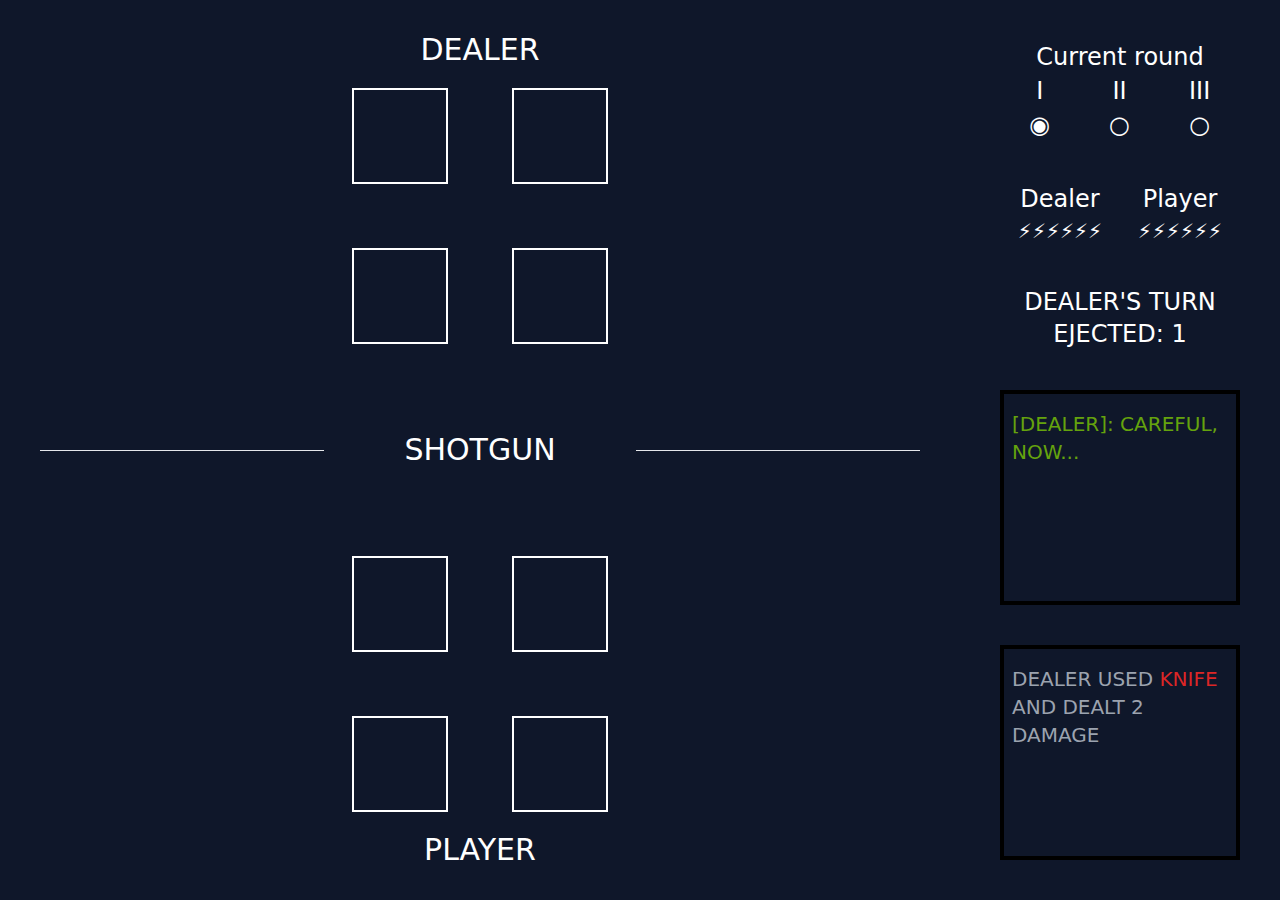
<file: game/buckshot.html>
<!DOCTYPE html>
<html lang="en">
    <head>
        <meta charset="UTF-8" />
        <title>Buckshot Roulette - Web</title>

        <link rel="stylesheet" type="text/css" href="../css/output.css" />
    </head>

    <body class="bg-slate-900">
        <span class="basis-8/12 hidden opacity-0"></span>
        <div class="flex flex-row text-white" style="width: 100vw;height: 100vh;">
            <div id="pick-item-panel" class="absolute flex-col bg-black bg-opacity-80 w-full h-full items-center p-10 text-center uppercase gap-10" style="display: none;z-index: 999;">
                <h1 class="text-6xl">Pick up items</h1>

                <button id="get-item" class="text-4xl p-6 hover:text-gray-500">PICK</button>
                <div id="item-recieve" class="flex-col" style="display: none;">
                    <h3 id="rolled-item" class="text-3xl">You've gotten: [ITEM]<br><span id="rolled-item-span" class="text-2xl">Select the item slot:</span></h3>
                    <div class="flex flex-col gap-5 mt-5 text-3xl items-center">
                        <div class="flex flex-row gap-5">
                            <button id="i-1" class="h-24 w-24 border-2 border-solid border-white hover:border-gray-500 hover:text-gray-300">[ITEM]</button>
                            <button id="i-2" class="h-24 w-24 border-2 border-solid border-white hover:border-gray-500 hover:text-gray-300">[ITEM]</button>
                        </div>

                        <div class="flex flex-row gap-5">
                            <button id="i-3" class="h-24 w-24 border-2 border-solid border-white hover:border-gray-500 hover:text-gray-300">[ITEM]</button>
                            <button id="i-4" class="h-24 w-24 border-2 border-solid border-white hover:border-gray-500 hover:text-gray-300">[ITEM]</button>
                        </div>
                    </div>
                </div>
            </div>

            <div id="table" class="flex flex-col basis-3/4 p-10 items-center justify-center text-center text-3xl gap-20 transition-all">
                <div id="dealer-table" class="flex flex-col gap-5 h-full transition-all">
                    <h1 class="mb-auto" id="dealer-name-t">DEALER</h1>
                    <button class="mb-auto px-8 hover:text-gray-500 hidden" id="dealer-name-b">DEALER</button>
                    <div class="grid grid-rows-2 grid-cols-2 gap-16">
                        <button id="d-1" class="h-24 w-24 border-2 border-solid border-white hover:border-gray-500 hover:text-gray-300 cursor-not-allowed" disabled></button>
                        <button id="d-2" class="h-24 w-24 border-2 border-solid border-white hover:border-gray-500 hover:text-gray-300 cursor-not-allowed" disabled></button>
                        <button id="d-3" class="h-24 w-24 border-2 border-solid border-white hover:border-gray-500 hover:text-gray-300 cursor-not-allowed" disabled></button>
                        <button id="d-4" class="h-24 w-24 border-2 border-solid border-white hover:border-gray-500 hover:text-gray-300 cursor-not-allowed" disabled></button>
                    </div>
                </div>

                <div class="flex flex-row w-full justify-between items-center">
                    <hr class="w-full">
                    <div class="flex flex-col px-12">
                        <button id="weapon-btn" class="py-2 px-8 hover:text-gray-500" style="transition: color 0s; transition: scale 0.15s;">SHOTGUN</button>
                        <p id="loaded-ammo" class="hidden"></p>
                    </div>
                    <hr class="w-full">
                </div>
                
                <div class="flex flex-col gap-5 h-full">
                    <div class="grid grid-rows-2 grid-cols-2 gap-16">
                        <button id="p-1" class="h-24 w-24 border-2 border-solid border-white hover:border-gray-500 hover:text-gray-300"></button>
                        <button id="p-2" class="h-24 w-24 border-2 border-solid border-white hover:border-gray-500 hover:text-gray-300"></button>
                        <button id="p-3" class="h-24 w-24 border-2 border-solid border-white hover:border-gray-500 hover:text-gray-300"></button>
                        <button id="p-4" class="h-24 w-24 border-2 border-solid border-white hover:border-gray-500 hover:text-gray-300"></button>
                    </div>
                    <h1 id="player-name-t" class="mt-auto">PLAYER</h1>
                    <button class="mt-auto px-8 hover:text-gray-500 hidden" id="player-name-b" onclick="shoot('self')">YOU</button>
                </div>
            </div>

            <div class="flex flex-col basis-1/4 p-10 text-2xl text-center gap-10">
                <table id="round-info" class="transition-all">
                    <tr>
                        <td colspan="3">Current round</td>
                    </tr>
                    <tr>
                        <td>I</td>
                        <td>II</td>
                        <td>III</td>
                    </tr>
                    <tr>
                        <td id="r-1">◉</td>
                        <td id="r-2">○</td>
                        <td id="r-3">○</td>
                    </tr>
                </table>

                <table id="stats-info" class="transition-all">
                    <tr>
                        <td>Dealer</td>
                        <td id="player-name-2">Player</td>
                    </tr>
                    <tr class="text-center text-xl">
                        <td id="dealer-hp">⚡⚡⚡⚡⚡⚡</td>
                        <td id="player-hp">⚡⚡⚡⚡⚡⚡</td>
                    </tr>
                </table>
                <div class="uppercase">
                    <p id="curr-turn">DEALER'S TURN</p>
                    <p id="shell-eject">Ejected: 1</p>
                </div>

                <div class="flex flex-col h-full gap-10">
                    <div id="chat-log" class="border-4 border-black border-solid uppercase text-xl text-left py-4 px-2 text-lime-600 h-1/2 overflow-y-scroll">
                        <p>[DEALER]: Careful, now...</p>
                    </div>

                    <div id="battle-log" class="border-4 border-black border-solid uppercase text-xl text-left py-4 px-2 text-gray-400 h-1/2 overflow-y-scroll">
                        <p>Dealer used <span class="text-red-600">knife</span> and dealt 2 damage</p>
                    </div>
                </div>
            </div>
        </div>

        <!--
        THE ORDER IS VERY IMPORTANT
        SCRIPTS WITH A (logically thinking, "na chłopski rozum")
        SHOULD BE ON TOP (like cosmetic-html which does changes to html elements)
        MEANWHILE MORE IMPORTANT SCRIPTS (like the game-state which handles game logic)
        SHOULD BE ALL THE WAY DOWN

        VARIABLES.JS SHOULD ALWAYS BE ON TOP NO MATTER WHAT
        -->
        <script src="js/variables.js"></script>
        <script src="js/cosmetic-html.js"></script>
        <script src="js/stats.js"></script>
        <script src="js/shooting.js"></script>
        <script src="js/roll-item.js"></script>
        <script src="js/items.js"></script>
        <script src="js/game-state.js"></script>
    </body>
</html>
</file>
<file: css/output.css>
*, ::before, ::after {
  --tw-border-spacing-x: 0;
  --tw-border-spacing-y: 0;
  --tw-translate-x: 0;
  --tw-translate-y: 0;
  --tw-rotate: 0;
  --tw-skew-x: 0;
  --tw-skew-y: 0;
  --tw-scale-x: 1;
  --tw-scale-y: 1;
  --tw-pan-x:  ;
  --tw-pan-y:  ;
  --tw-pinch-zoom:  ;
  --tw-scroll-snap-strictness: proximity;
  --tw-gradient-from-position:  ;
  --tw-gradient-via-position:  ;
  --tw-gradient-to-position:  ;
  --tw-ordinal:  ;
  --tw-slashed-zero:  ;
  --tw-numeric-figure:  ;
  --tw-numeric-spacing:  ;
  --tw-numeric-fraction:  ;
  --tw-ring-inset:  ;
  --tw-ring-offset-width: 0px;
  --tw-ring-offset-color: #fff;
  --tw-ring-color: rgb(59 130 246 / 0.5);
  --tw-ring-offset-shadow: 0 0 #0000;
  --tw-ring-shadow: 0 0 #0000;
  --tw-shadow: 0 0 #0000;
  --tw-shadow-colored: 0 0 #0000;
  --tw-blur:  ;
  --tw-brightness:  ;
  --tw-contrast:  ;
  --tw-grayscale:  ;
  --tw-hue-rotate:  ;
  --tw-invert:  ;
  --tw-saturate:  ;
  --tw-sepia:  ;
  --tw-drop-shadow:  ;
  --tw-backdrop-blur:  ;
  --tw-backdrop-brightness:  ;
  --tw-backdrop-contrast:  ;
  --tw-backdrop-grayscale:  ;
  --tw-backdrop-hue-rotate:  ;
  --tw-backdrop-invert:  ;
  --tw-backdrop-opacity:  ;
  --tw-backdrop-saturate:  ;
  --tw-backdrop-sepia:  ;
  --tw-contain-size:  ;
  --tw-contain-layout:  ;
  --tw-contain-paint:  ;
  --tw-contain-style:  ;
}

::backdrop {
  --tw-border-spacing-x: 0;
  --tw-border-spacing-y: 0;
  --tw-translate-x: 0;
  --tw-translate-y: 0;
  --tw-rotate: 0;
  --tw-skew-x: 0;
  --tw-skew-y: 0;
  --tw-scale-x: 1;
  --tw-scale-y: 1;
  --tw-pan-x:  ;
  --tw-pan-y:  ;
  --tw-pinch-zoom:  ;
  --tw-scroll-snap-strictness: proximity;
  --tw-gradient-from-position:  ;
  --tw-gradient-via-position:  ;
  --tw-gradient-to-position:  ;
  --tw-ordinal:  ;
  --tw-slashed-zero:  ;
  --tw-numeric-figure:  ;
  --tw-numeric-spacing:  ;
  --tw-numeric-fraction:  ;
  --tw-ring-inset:  ;
  --tw-ring-offset-width: 0px;
  --tw-ring-offset-color: #fff;
  --tw-ring-color: rgb(59 130 246 / 0.5);
  --tw-ring-offset-shadow: 0 0 #0000;
  --tw-ring-shadow: 0 0 #0000;
  --tw-shadow: 0 0 #0000;
  --tw-shadow-colored: 0 0 #0000;
  --tw-blur:  ;
  --tw-brightness:  ;
  --tw-contrast:  ;
  --tw-grayscale:  ;
  --tw-hue-rotate:  ;
  --tw-invert:  ;
  --tw-saturate:  ;
  --tw-sepia:  ;
  --tw-drop-shadow:  ;
  --tw-backdrop-blur:  ;
  --tw-backdrop-brightness:  ;
  --tw-backdrop-contrast:  ;
  --tw-backdrop-grayscale:  ;
  --tw-backdrop-hue-rotate:  ;
  --tw-backdrop-invert:  ;
  --tw-backdrop-opacity:  ;
  --tw-backdrop-saturate:  ;
  --tw-backdrop-sepia:  ;
  --tw-contain-size:  ;
  --tw-contain-layout:  ;
  --tw-contain-paint:  ;
  --tw-contain-style:  ;
}

/*
! tailwindcss v3.4.14 | MIT License | https://tailwindcss.com
*/

/*
1. Prevent padding and border from affecting element width. (https://github.com/mozdevs/cssremedy/issues/4)
2. Allow adding a border to an element by just adding a border-width. (https://github.com/tailwindcss/tailwindcss/pull/116)
*/

*,
::before,
::after {
  box-sizing: border-box;
  /* 1 */
  border-width: 0;
  /* 2 */
  border-style: solid;
  /* 2 */
  border-color: #e5e7eb;
  /* 2 */
}

::before,
::after {
  --tw-content: '';
}

/*
1. Use a consistent sensible line-height in all browsers.
2. Prevent adjustments of font size after orientation changes in iOS.
3. Use a more readable tab size.
4. Use the user's configured `sans` font-family by default.
5. Use the user's configured `sans` font-feature-settings by default.
6. Use the user's configured `sans` font-variation-settings by default.
7. Disable tap highlights on iOS
*/

html,
:host {
  line-height: 1.5;
  /* 1 */
  -webkit-text-size-adjust: 100%;
  /* 2 */
  -moz-tab-size: 4;
  /* 3 */
  -o-tab-size: 4;
     tab-size: 4;
  /* 3 */
  font-family: ui-sans-serif, system-ui, sans-serif, "Apple Color Emoji", "Segoe UI Emoji", "Segoe UI Symbol", "Noto Color Emoji";
  /* 4 */
  font-feature-settings: normal;
  /* 5 */
  font-variation-settings: normal;
  /* 6 */
  -webkit-tap-highlight-color: transparent;
  /* 7 */
}

/*
1. Remove the margin in all browsers.
2. Inherit line-height from `html` so users can set them as a class directly on the `html` element.
*/

body {
  margin: 0;
  /* 1 */
  line-height: inherit;
  /* 2 */
}

/*
1. Add the correct height in Firefox.
2. Correct the inheritance of border color in Firefox. (https://bugzilla.mozilla.org/show_bug.cgi?id=190655)
3. Ensure horizontal rules are visible by default.
*/

hr {
  height: 0;
  /* 1 */
  color: inherit;
  /* 2 */
  border-top-width: 1px;
  /* 3 */
}

/*
Add the correct text decoration in Chrome, Edge, and Safari.
*/

abbr:where([title]) {
  -webkit-text-decoration: underline dotted;
          text-decoration: underline dotted;
}

/*
Remove the default font size and weight for headings.
*/

h1,
h2,
h3,
h4,
h5,
h6 {
  font-size: inherit;
  font-weight: inherit;
}

/*
Reset links to optimize for opt-in styling instead of opt-out.
*/

a {
  color: inherit;
  text-decoration: inherit;
}

/*
Add the correct font weight in Edge and Safari.
*/

b,
strong {
  font-weight: bolder;
}

/*
1. Use the user's configured `mono` font-family by default.
2. Use the user's configured `mono` font-feature-settings by default.
3. Use the user's configured `mono` font-variation-settings by default.
4. Correct the odd `em` font sizing in all browsers.
*/

code,
kbd,
samp,
pre {
  font-family: ui-monospace, SFMono-Regular, Menlo, Monaco, Consolas, "Liberation Mono", "Courier New", monospace;
  /* 1 */
  font-feature-settings: normal;
  /* 2 */
  font-variation-settings: normal;
  /* 3 */
  font-size: 1em;
  /* 4 */
}

/*
Add the correct font size in all browsers.
*/

small {
  font-size: 80%;
}

/*
Prevent `sub` and `sup` elements from affecting the line height in all browsers.
*/

sub,
sup {
  font-size: 75%;
  line-height: 0;
  position: relative;
  vertical-align: baseline;
}

sub {
  bottom: -0.25em;
}

sup {
  top: -0.5em;
}

/*
1. Remove text indentation from table contents in Chrome and Safari. (https://bugs.chromium.org/p/chromium/issues/detail?id=999088, https://bugs.webkit.org/show_bug.cgi?id=201297)
2. Correct table border color inheritance in all Chrome and Safari. (https://bugs.chromium.org/p/chromium/issues/detail?id=935729, https://bugs.webkit.org/show_bug.cgi?id=195016)
3. Remove gaps between table borders by default.
*/

table {
  text-indent: 0;
  /* 1 */
  border-color: inherit;
  /* 2 */
  border-collapse: collapse;
  /* 3 */
}

/*
1. Change the font styles in all browsers.
2. Remove the margin in Firefox and Safari.
3. Remove default padding in all browsers.
*/

button,
input,
optgroup,
select,
textarea {
  font-family: inherit;
  /* 1 */
  font-feature-settings: inherit;
  /* 1 */
  font-variation-settings: inherit;
  /* 1 */
  font-size: 100%;
  /* 1 */
  font-weight: inherit;
  /* 1 */
  line-height: inherit;
  /* 1 */
  letter-spacing: inherit;
  /* 1 */
  color: inherit;
  /* 1 */
  margin: 0;
  /* 2 */
  padding: 0;
  /* 3 */
}

/*
Remove the inheritance of text transform in Edge and Firefox.
*/

button,
select {
  text-transform: none;
}

/*
1. Correct the inability to style clickable types in iOS and Safari.
2. Remove default button styles.
*/

button,
input:where([type='button']),
input:where([type='reset']),
input:where([type='submit']) {
  -webkit-appearance: button;
  /* 1 */
  background-color: transparent;
  /* 2 */
  background-image: none;
  /* 2 */
}

/*
Use the modern Firefox focus style for all focusable elements.
*/

:-moz-focusring {
  outline: auto;
}

/*
Remove the additional `:invalid` styles in Firefox. (https://github.com/mozilla/gecko-dev/blob/2f9eacd9d3d995c937b4251a5557d95d494c9be1/layout/style/res/forms.css#L728-L737)
*/

:-moz-ui-invalid {
  box-shadow: none;
}

/*
Add the correct vertical alignment in Chrome and Firefox.
*/

progress {
  vertical-align: baseline;
}

/*
Correct the cursor style of increment and decrement buttons in Safari.
*/

::-webkit-inner-spin-button,
::-webkit-outer-spin-button {
  height: auto;
}

/*
1. Correct the odd appearance in Chrome and Safari.
2. Correct the outline style in Safari.
*/

[type='search'] {
  -webkit-appearance: textfield;
  /* 1 */
  outline-offset: -2px;
  /* 2 */
}

/*
Remove the inner padding in Chrome and Safari on macOS.
*/

::-webkit-search-decoration {
  -webkit-appearance: none;
}

/*
1. Correct the inability to style clickable types in iOS and Safari.
2. Change font properties to `inherit` in Safari.
*/

::-webkit-file-upload-button {
  -webkit-appearance: button;
  /* 1 */
  font: inherit;
  /* 2 */
}

/*
Add the correct display in Chrome and Safari.
*/

summary {
  display: list-item;
}

/*
Removes the default spacing and border for appropriate elements.
*/

blockquote,
dl,
dd,
h1,
h2,
h3,
h4,
h5,
h6,
hr,
figure,
p,
pre {
  margin: 0;
}

fieldset {
  margin: 0;
  padding: 0;
}

legend {
  padding: 0;
}

ol,
ul,
menu {
  list-style: none;
  margin: 0;
  padding: 0;
}

/*
Reset default styling for dialogs.
*/

dialog {
  padding: 0;
}

/*
Prevent resizing textareas horizontally by default.
*/

textarea {
  resize: vertical;
}

/*
1. Reset the default placeholder opacity in Firefox. (https://github.com/tailwindlabs/tailwindcss/issues/3300)
2. Set the default placeholder color to the user's configured gray 400 color.
*/

input::-moz-placeholder, textarea::-moz-placeholder {
  opacity: 1;
  /* 1 */
  color: #9ca3af;
  /* 2 */
}

input::placeholder,
textarea::placeholder {
  opacity: 1;
  /* 1 */
  color: #9ca3af;
  /* 2 */
}

/*
Set the default cursor for buttons.
*/

button,
[role="button"] {
  cursor: pointer;
}

/*
Make sure disabled buttons don't get the pointer cursor.
*/

:disabled {
  cursor: default;
}

/*
1. Make replaced elements `display: block` by default. (https://github.com/mozdevs/cssremedy/issues/14)
2. Add `vertical-align: middle` to align replaced elements more sensibly by default. (https://github.com/jensimmons/cssremedy/issues/14#issuecomment-634934210)
   This can trigger a poorly considered lint error in some tools but is included by design.
*/

img,
svg,
video,
canvas,
audio,
iframe,
embed,
object {
  display: block;
  /* 1 */
  vertical-align: middle;
  /* 2 */
}

/*
Constrain images and videos to the parent width and preserve their intrinsic aspect ratio. (https://github.com/mozdevs/cssremedy/issues/14)
*/

img,
video {
  max-width: 100%;
  height: auto;
}

/* Make elements with the HTML hidden attribute stay hidden by default */

[hidden]:where(:not([hidden="until-found"])) {
  display: none;
}

.absolute {
  position: absolute;
}

.mb-20 {
  margin-bottom: 5rem;
}

.mb-auto {
  margin-bottom: auto;
}

.mt-20 {
  margin-top: 5rem;
}

.mt-5 {
  margin-top: 1.25rem;
}

.mt-auto {
  margin-top: auto;
}

.flex {
  display: flex;
}

.table {
  display: table;
}

.grid {
  display: grid;
}

.hidden {
  display: none;
}

.h-1\/2 {
  height: 50%;
}

.h-24 {
  height: 6rem;
}

.h-full {
  height: 100%;
}

.w-24 {
  width: 6rem;
}

.w-full {
  width: 100%;
}

.basis-1\/4 {
  flex-basis: 25%;
}

.basis-3\/4 {
  flex-basis: 75%;
}

.basis-8\/12 {
  flex-basis: 66.666667%;
}

.cursor-not-allowed {
  cursor: not-allowed;
}

.grid-cols-2 {
  grid-template-columns: repeat(2, minmax(0, 1fr));
}

.grid-rows-2 {
  grid-template-rows: repeat(2, minmax(0, 1fr));
}

.flex-row {
  flex-direction: row;
}

.flex-col {
  flex-direction: column;
}

.items-center {
  align-items: center;
}

.justify-center {
  justify-content: center;
}

.justify-between {
  justify-content: space-between;
}

.gap-10 {
  gap: 2.5rem;
}

.gap-16 {
  gap: 4rem;
}

.gap-20 {
  gap: 5rem;
}

.gap-5 {
  gap: 1.25rem;
}

.overflow-y-scroll {
  overflow-y: scroll;
}

.border-2 {
  border-width: 2px;
}

.border-4 {
  border-width: 4px;
}

.border-solid {
  border-style: solid;
}

.border-black {
  --tw-border-opacity: 1;
  border-color: rgb(0 0 0 / var(--tw-border-opacity));
}

.border-white {
  --tw-border-opacity: 1;
  border-color: rgb(255 255 255 / var(--tw-border-opacity));
}

.bg-black {
  --tw-bg-opacity: 1;
  background-color: rgb(0 0 0 / var(--tw-bg-opacity));
}

.bg-slate-900 {
  --tw-bg-opacity: 1;
  background-color: rgb(15 23 42 / var(--tw-bg-opacity));
}

.bg-opacity-80 {
  --tw-bg-opacity: 0.8;
}

.p-1 {
  padding: 0.25rem;
}

.p-10 {
  padding: 2.5rem;
}

.p-2 {
  padding: 0.5rem;
}

.p-3 {
  padding: 0.75rem;
}

.p-4 {
  padding: 1rem;
}

.p-6 {
  padding: 1.5rem;
}

.px-12 {
  padding-left: 3rem;
  padding-right: 3rem;
}

.px-2 {
  padding-left: 0.5rem;
  padding-right: 0.5rem;
}

.px-3 {
  padding-left: 0.75rem;
  padding-right: 0.75rem;
}

.px-8 {
  padding-left: 2rem;
  padding-right: 2rem;
}

.py-1 {
  padding-top: 0.25rem;
  padding-bottom: 0.25rem;
}

.py-2 {
  padding-top: 0.5rem;
  padding-bottom: 0.5rem;
}

.py-4 {
  padding-top: 1rem;
  padding-bottom: 1rem;
}

.text-left {
  text-align: left;
}

.text-center {
  text-align: center;
}

.text-2xl {
  font-size: 1.5rem;
  line-height: 2rem;
}

.text-3xl {
  font-size: 1.875rem;
  line-height: 2.25rem;
}

.text-4xl {
  font-size: 2.25rem;
  line-height: 2.5rem;
}

.text-6xl {
  font-size: 3.75rem;
  line-height: 1;
}

.text-xl {
  font-size: 1.25rem;
  line-height: 1.75rem;
}

.font-bold {
  font-weight: 700;
}

.font-extrabold {
  font-weight: 800;
}

.font-semibold {
  font-weight: 600;
}

.uppercase {
  text-transform: uppercase;
}

.text-gray-400 {
  --tw-text-opacity: 1;
  color: rgb(156 163 175 / var(--tw-text-opacity));
}

.text-lime-600 {
  --tw-text-opacity: 1;
  color: rgb(101 163 13 / var(--tw-text-opacity));
}

.text-red-600 {
  --tw-text-opacity: 1;
  color: rgb(220 38 38 / var(--tw-text-opacity));
}

.text-white {
  --tw-text-opacity: 1;
  color: rgb(255 255 255 / var(--tw-text-opacity));
}

.opacity-0 {
  opacity: 0;
}

.transition {
  transition-property: color, background-color, border-color, text-decoration-color, fill, stroke, opacity, box-shadow, transform, filter, -webkit-backdrop-filter;
  transition-property: color, background-color, border-color, text-decoration-color, fill, stroke, opacity, box-shadow, transform, filter, backdrop-filter;
  transition-property: color, background-color, border-color, text-decoration-color, fill, stroke, opacity, box-shadow, transform, filter, backdrop-filter, -webkit-backdrop-filter;
  transition-timing-function: cubic-bezier(0.4, 0, 0.2, 1);
  transition-duration: 150ms;
}

.transition-all {
  transition-property: all;
  transition-timing-function: cubic-bezier(0.4, 0, 0.2, 1);
  transition-duration: 150ms;
}

.hover\:border-gray-500:hover {
  --tw-border-opacity: 1;
  border-color: rgb(107 114 128 / var(--tw-border-opacity));
}

.hover\:text-gray-300:hover {
  --tw-text-opacity: 1;
  color: rgb(209 213 219 / var(--tw-text-opacity));
}

.hover\:text-gray-500:hover {
  --tw-text-opacity: 1;
  color: rgb(107 114 128 / var(--tw-text-opacity));
}

.hover\:text-gray-700:hover {
  --tw-text-opacity: 1;
  color: rgb(55 65 81 / var(--tw-text-opacity));
}
</file>
